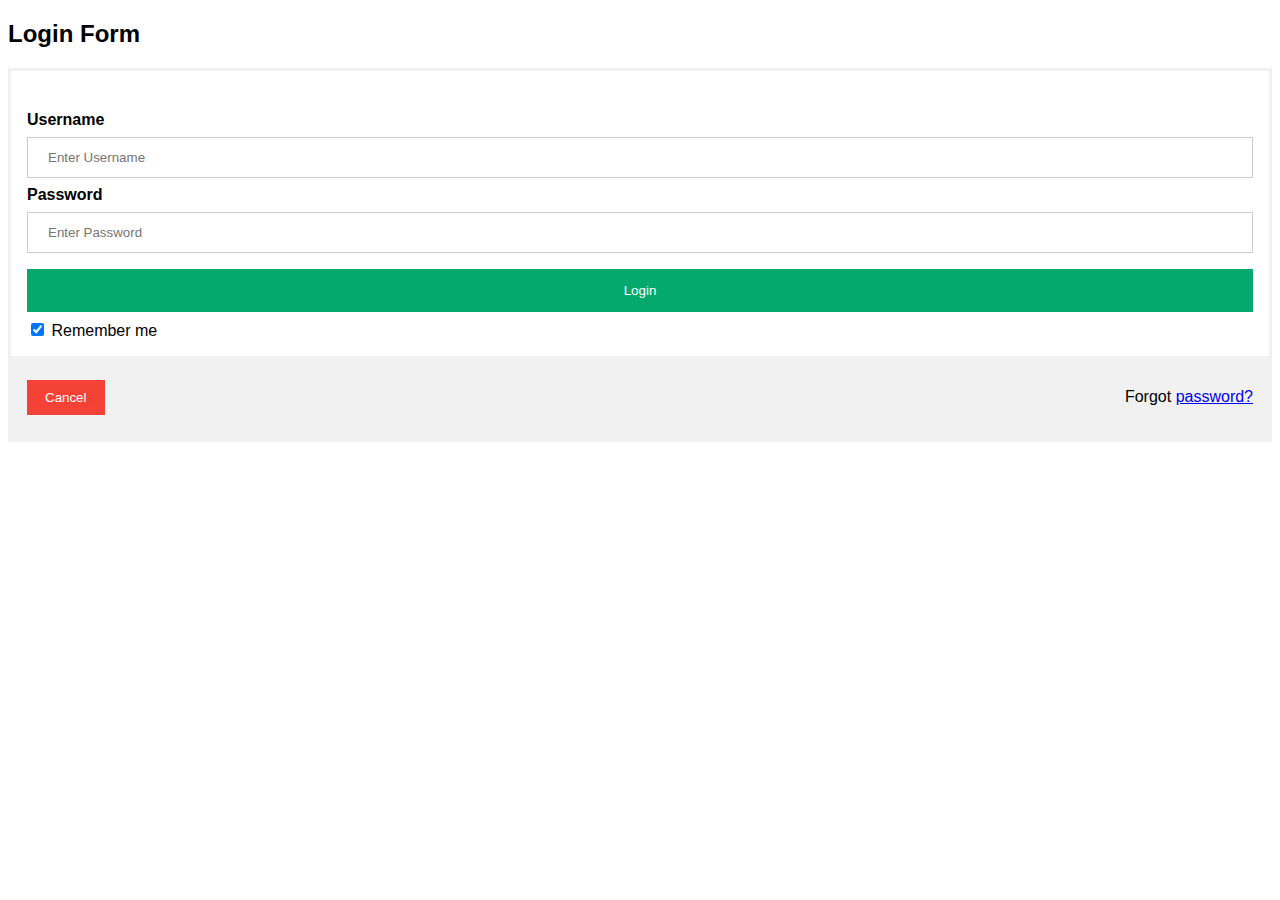
<file: 1.html>
<!DOCTYPE html>
<html>
<head>
<meta name="viewport" content="width=device-width, initial-scale=1">
<style>
body {font-family: Arial, Helvetica, sans-serif;}
form {border: 3px solid #f1f1f1;}

input[type=text], input[type=password] {
  width: 100%;
  padding: 12px 20px;
  margin: 8px 0;
  display: inline-block;
  border: 1px solid #ccc;
  box-sizing: border-box;
}

button {
  background-color: #04AA6D;
  color: white;
  padding: 14px 20px;
  margin: 8px 0;
  border: none;
  cursor: pointer;
  width: 100%;
}

button:hover {
  opacity: 0.8;
}

.cancelbtn {
  width: auto;
  padding: 10px 18px;
  background-color: #f44336;
}

.imgcontainer {
  text-align: center;
  margin: 24px 0 12px 0;
}

img.avatar {
  width: 40%;
  border-radius: 50%;
}

.container {
  padding: 16px;
}

span.psw {
  float: right;
  padding-top: 16px;
}

/* Change styles for span and cancel button on extra small screens */
@media screen and (max-width: 300px) {
  span.psw {
     display: block;
     float: none;
  }
  .cancelbtn {
     width: 100%;
  }
}
</style>
</head>
<body>

<h2>Login Form</h2>

<form action="/action_page.php" method="post">
  <div class="imgcontainer">
  </div>

  <div class="container">
    <label for="uname"><b>Username</b></label>
    <input type="text" placeholder="Enter Username" name="uname" required>

    <label for="psw"><b>Password</b></label>
    <input type="password" placeholder="Enter Password" name="psw" required>
        
    <button type="submit">Login</button>
    <label>
      <input type="checkbox" checked="checked" name="remember"> Remember me
    </label>
  </div>

  <div class="container" style="background-color:#f1f1f1">
    <button type="button" class="cancelbtn">Cancel</button>
    <span class="psw">Forgot <a href="#">password?</a></span>
  </div>
</form>

</body>
</html>
</file>
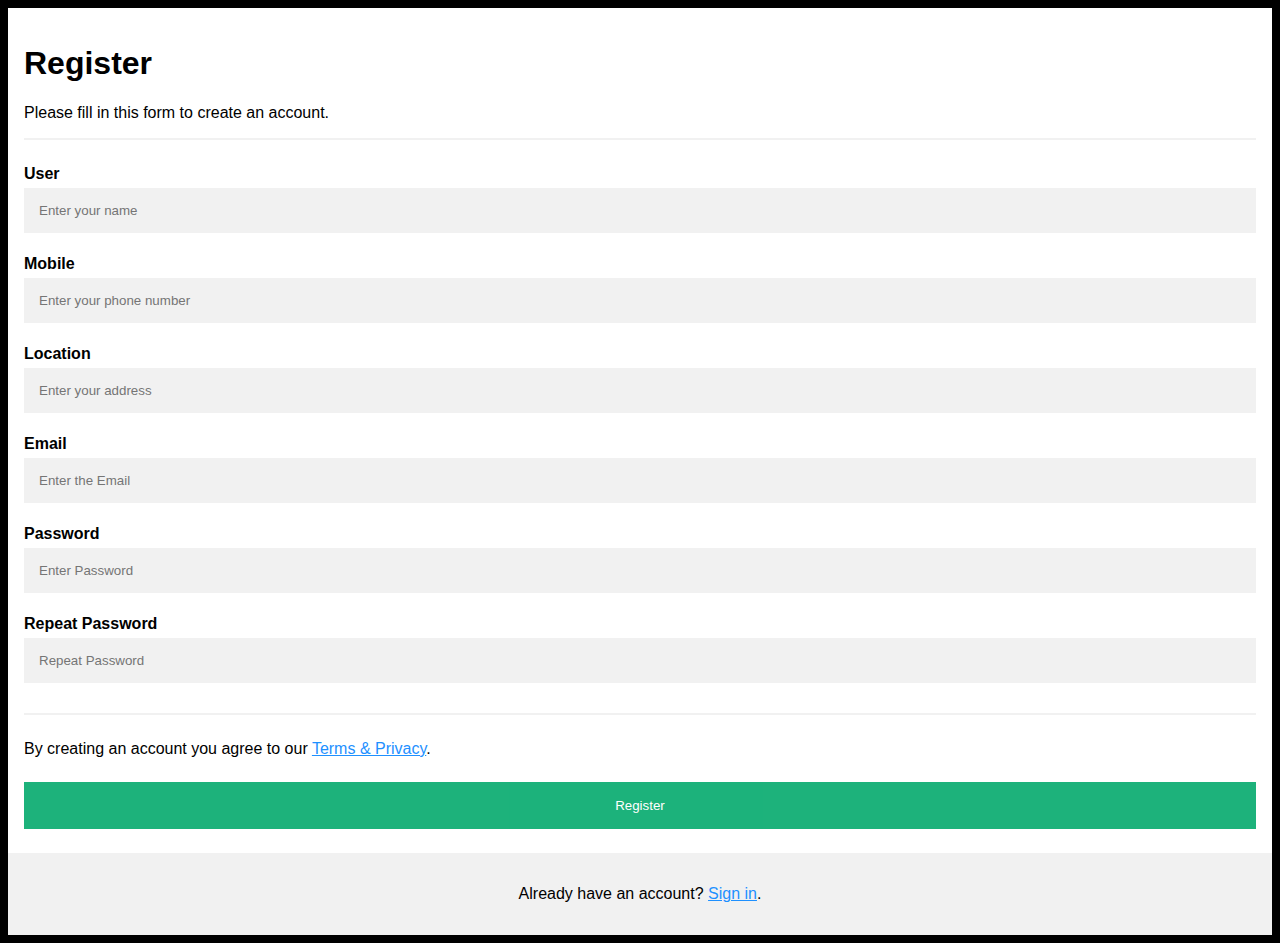
<file: 2.html>
<!DOCTYPE html>
<html>
<head>
<meta name="viewport" content="width=device-width, initial-scale=1">
<style>
body {
  font-family: Arial, Helvetica, sans-serif;
  background-color: black;
}

* {
  box-sizing: border-box;
}

/* Add padding to containers */
.container {
  padding: 16px;
  background-color: white;
}

/* Full-width input fields */
input[type=text], input[type=password] {
  width: 100%;
  padding: 15px;
  margin: 5px 0 22px 0;
  display: inline-block;
  border: none;
  background: #f1f1f1;
}

input[type=text]:focus, input[type=password]:focus {
  background-color: #ddd;
  outline: none;
}

/* Overwrite default styles of hr */
hr {
  border: 1px solid #f1f1f1;
  margin-bottom: 25px;
}

/* Set a style for the submit button */
.registerbtn {
  background-color: #04AA6D;
  color: white;
  padding: 16px 20px;
  margin: 8px 0;
  border: none;
  cursor: pointer;
  width: 100%;
  opacity: 0.9;
}

.registerbtn:hover {
  opacity: 1;
}

/* Add a blue text color to links */
a {
  color: dodgerblue;
}

/* Set a grey background color and center the text of the "sign in" section */
.signin {
  background-color: #f1f1f1;
  text-align: center;
}
</style>
</head>
<body>

<form action="/action_page.php">
  <div class="container">
    <h1>Register</h1>
    <p>Please fill in this form to create an account.</p>
    <hr>
      
     <label for="user"><b>User</b></label>
    <input type="text" placeholder="Enter your name" name="user" id="user" required>

    <label for="mobile"><b>Mobile</b></label>
    <input type="text" placeholder="Enter your phone number" name="mobile" id="mobile" required>

    <label for="location"><b>Location</b></label>
    <input type="text" placeholder="Enter your address" name="location" id="location" required>

    <label for="email"><b>Email</b></label>
    <input type="text" placeholder="Enter the Email" name="email" id="email" required>


    <label for="psw"><b>Password</b></label>
    <input type="password" placeholder="Enter Password" name="psw" id="psw" required>

    <label for="psw-repeat"><b>Repeat Password</b></label>
    <input type="password" placeholder="Repeat Password" name="psw-repeat" id="psw-repeat" required>
    <hr>
    <p>By creating an account you agree to our <a href="#">Terms & Privacy</a>.</p>

    <button type="submit" class="registerbtn">Register</button>
  </div>
  
  <div class="container signin">
    <p>Already have an account? <a href="#">Sign in</a>.</p>
  </div>
</form>

</body>
</html>
</file>
